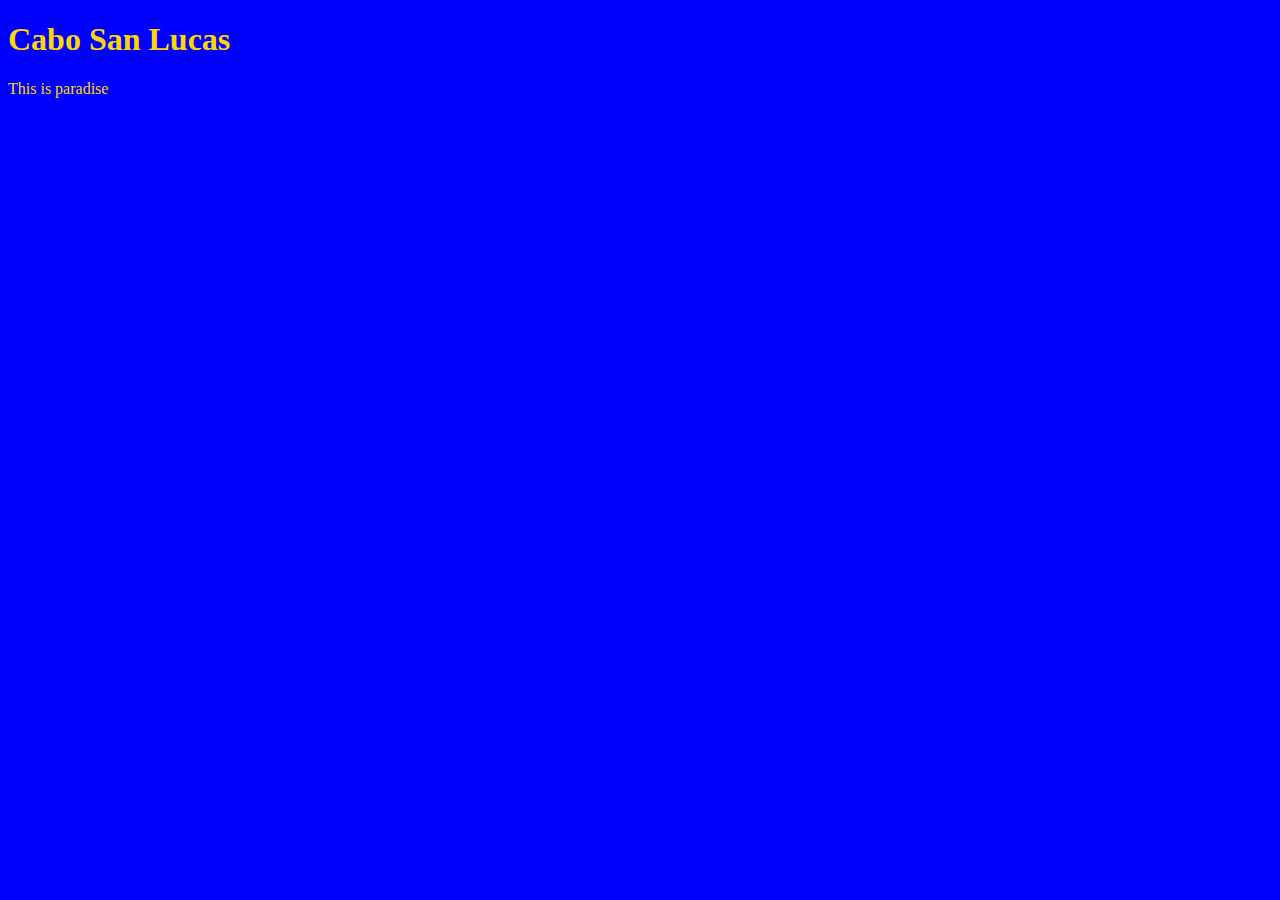
<file: unit_1/index.html>
<!DOCTYPE html>
<html>
<head>
<title>Cabo San Lucas</title>
<link rel="stylesheet" type="text/css" href="css/style.css"></head>
<body>
	<h1>Cabo San Lucas</h1>
	<p>This is paradise</p>
</body>
</html>
</file>
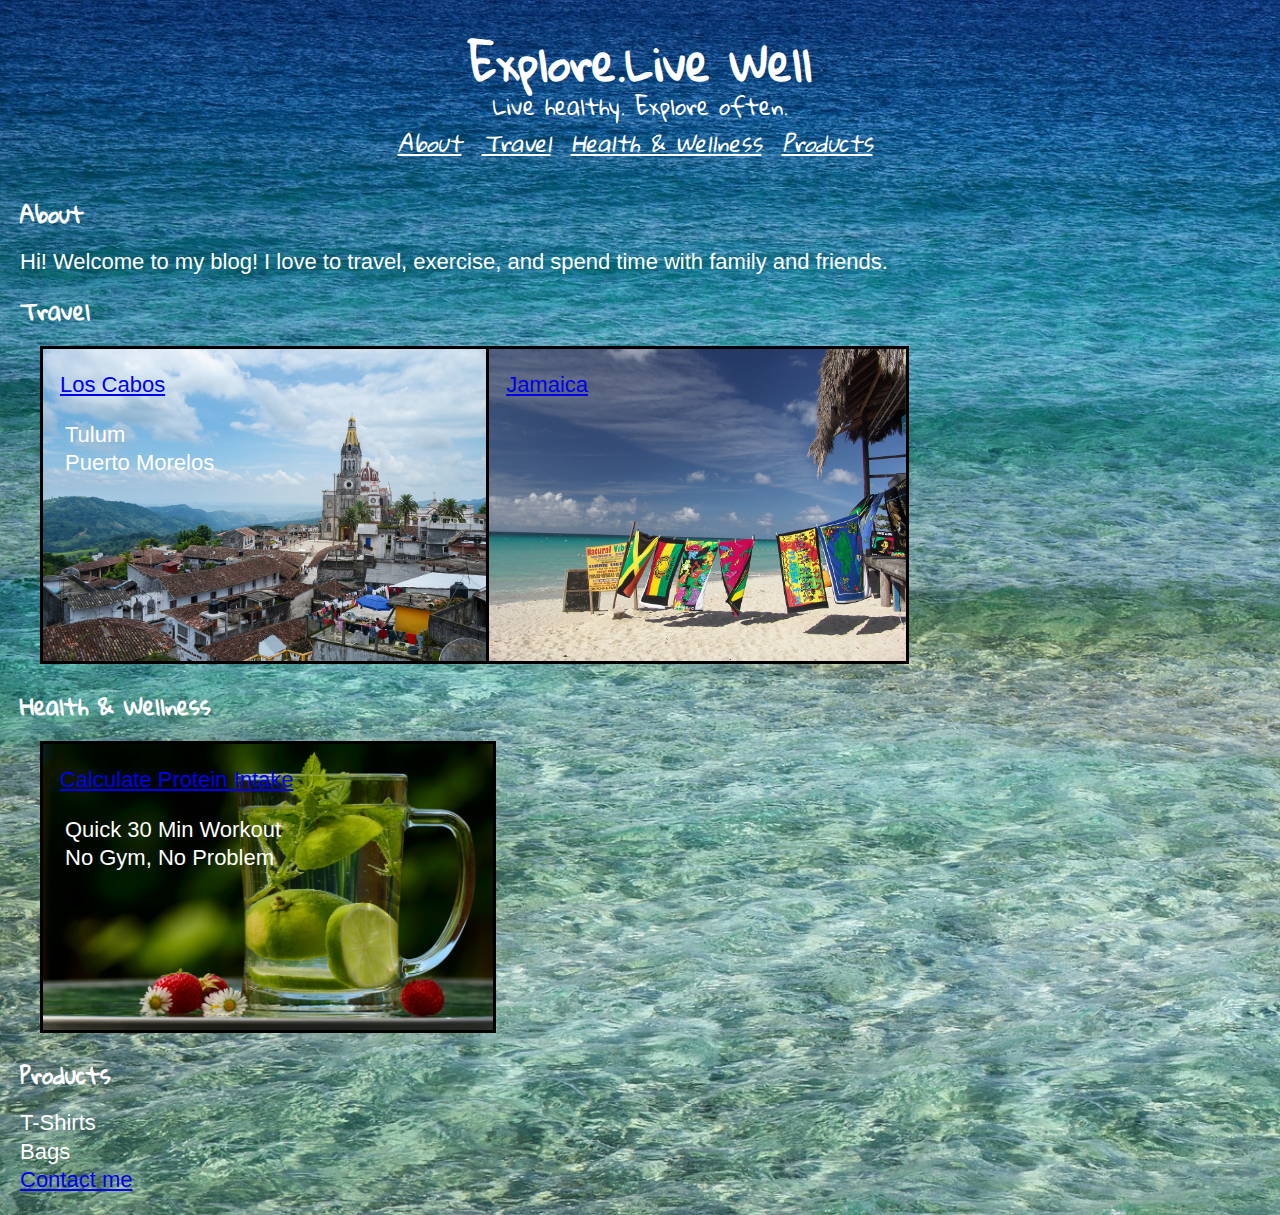
<file: unit_3/index.html>
<!DOCTYPE html>
<html>
<head>

<title>Explore.Live Well</title>
<link rel="stylesheet" type="text/css" href="css/style.css"></head>

<body>
<!--<img src="images/explore1.jpeg" alt="A person hiking" title="Exploring is awesome!">-->

  
<header>
	<h1>Explore.Live Well</h1>
	<p id="italic"> Live healthy. Explore often.</p>
<nav>
				<a href="#">About</a>
				<a href="#">Travel</a>
				<a href="#">Health & Wellness</a>
				<a href="#">Products</a>
				
</nav>
</header>

<section>
<h2>About</h2>	
	<p>Hi!  Welcome to my blog!  I love to travel, exercise, and spend time with family and friends.</p>
	</section>


<h3>Travel</h3>
		<div id="mexico"> 
		<img src="images/mexicocity.jpg" alt="mexico" width="500px"/>
		<article class="texton"> <a href="http://travel.usnews.com/Cabo_San_Lucas_Mexico/">Los Cabos</a></article>
			<ul>
			<li>Tulum</li>
			<li>Puerto Morelos</li>
			</ul>		
			</div>
	<div id="jamaica"> 
		<img src="images/jamaica.jpg" alt="jamaica" width="417px"/>
		<article class="texton"> <a href="http://www.visitjamaica.com/">Jamaica</a></article></div>

	
<h4>Health & Wellness</h4>
		<div id="wellness">
	
		<img src="images/wellness.jpg" alt="wellness" width="450px" />
		
		<article class="texton"> <a href="http://www.livestrong.com/article/343966-how-to-calculate-protein-rda/">Calculate Protein Intake</a></article>
		<ul>
			<li>Quick 30 Min Workout</li>
			<li>No Gym, No Problem</li>
			</ul>	
		</div>



<h5>Products</h5>
    <p>T-Shirts</p>
			<p>Bags</p>
			




<p><a href="mailto:mlara7838@att.net">Contact me</a></p>


</body>
</html>
</file>
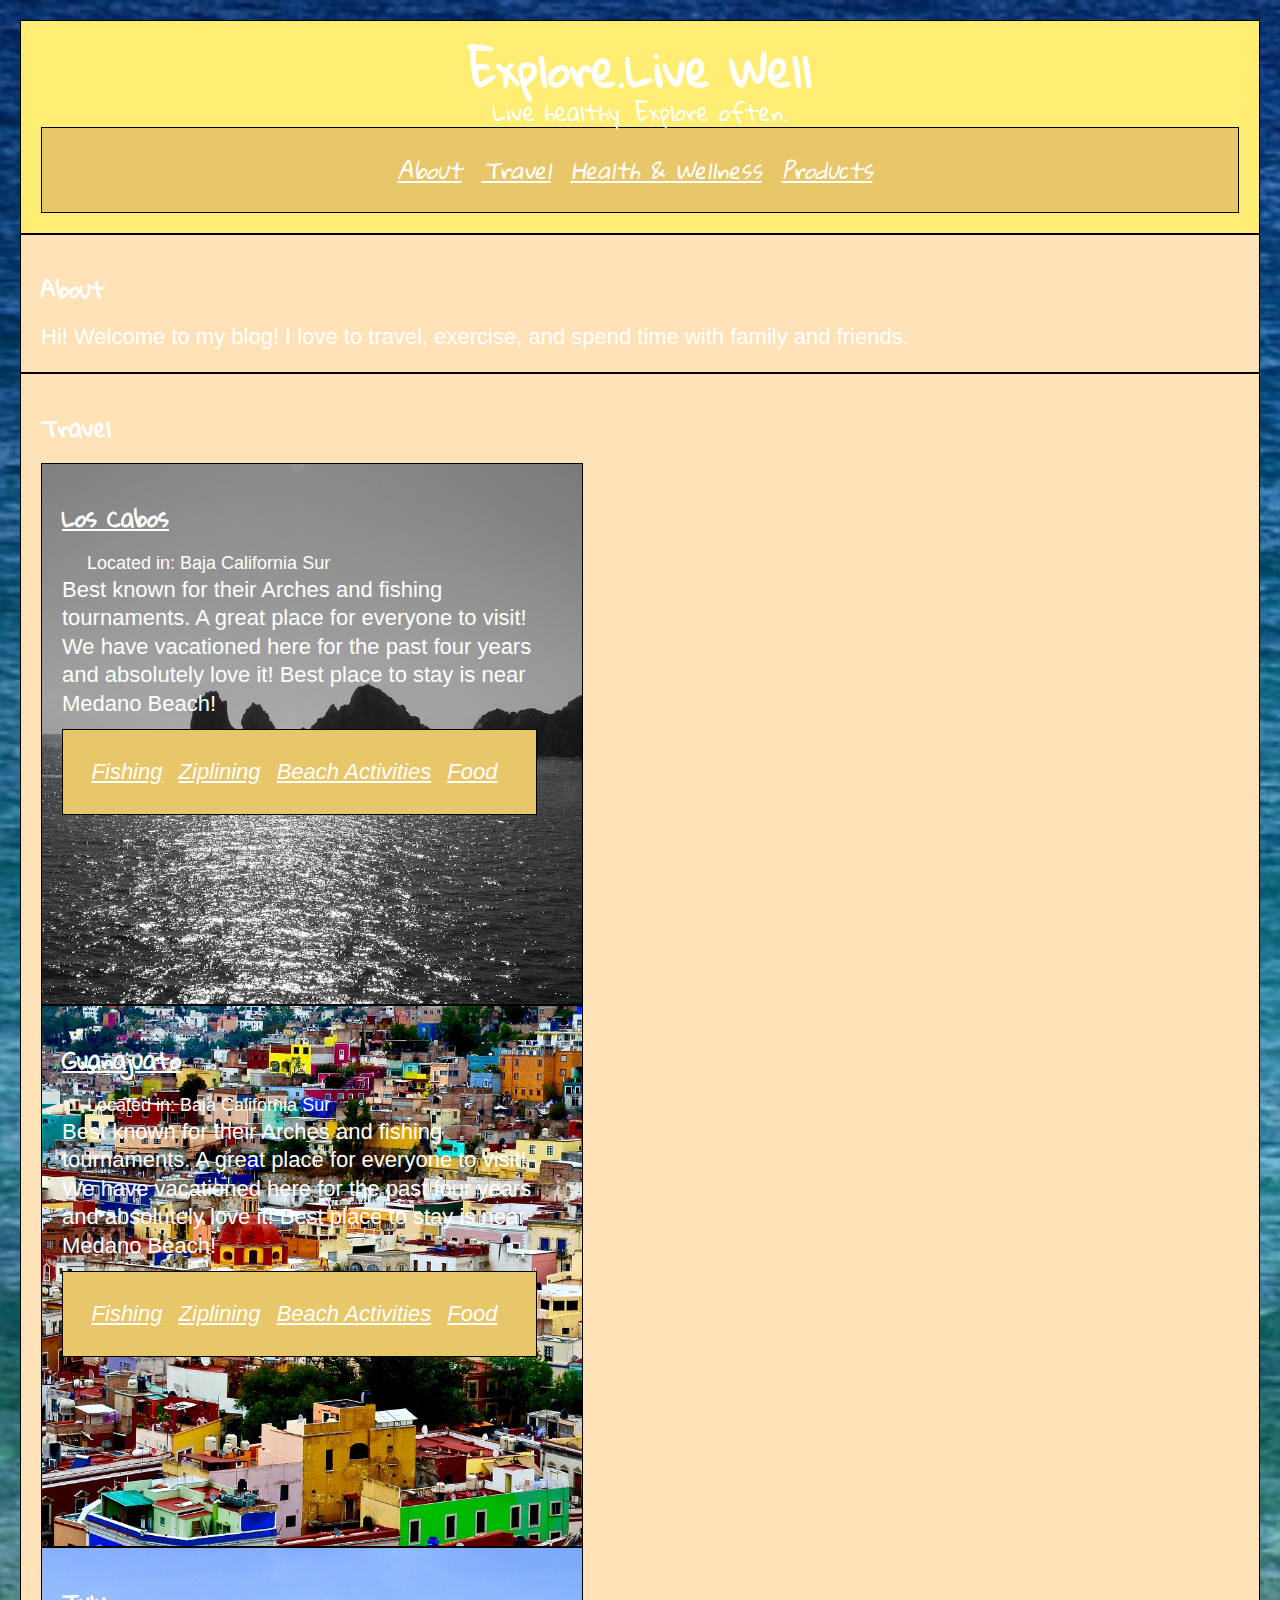
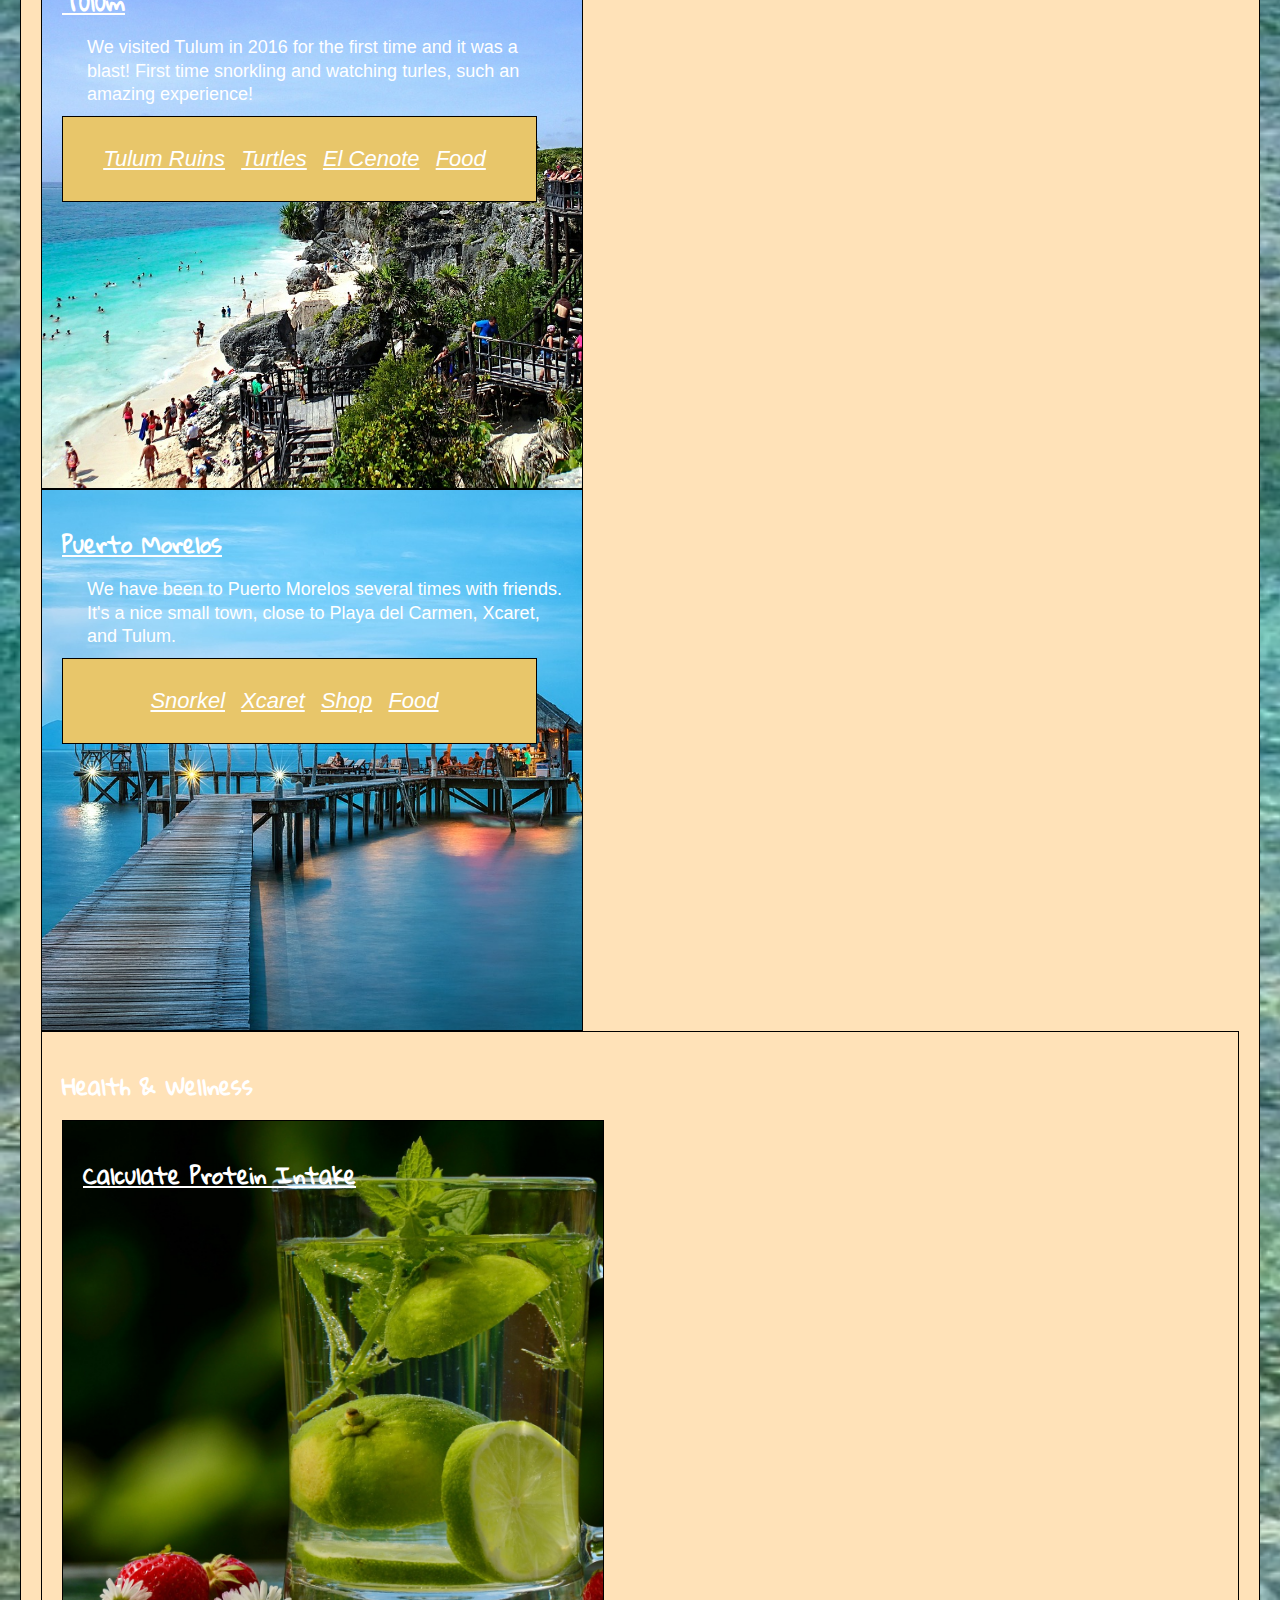
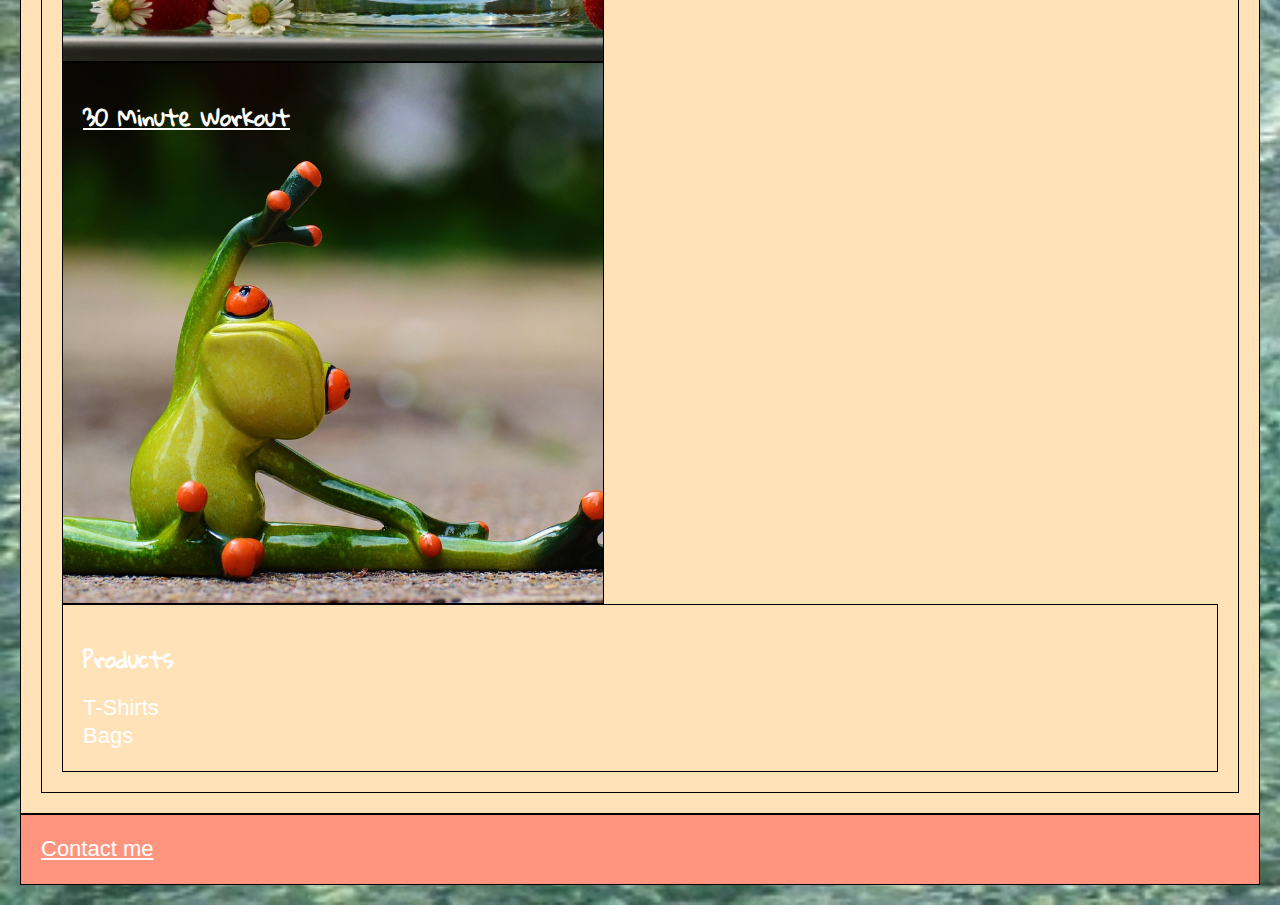
<file: unit_5/index.html>
<!DOCTYPE html>
<html>
<head>
	<title>Explore.Live Well</title>
	<link rel="stylesheet" type="text/css" href="css/style.css">
</head>
<body>
	<header>
		<h1>Explore.Live Well</h1>
		<p id="italic"> Live healthy. Explore often.</p>
		<nav>
			<a href="#">About</a>
			<a href="#">Travel</a>
			<a href="#">Health &amp; Wellness</a>
			<a href="#">Products</a>
		</nav>
	</header>
	<main>
		<section id="about">
			<h2>About</h2>	
			<p>Hi!  Welcome to my blog!  I love to travel, exercise, and spend time with family and friends.</p>
		</section>
		<section>
			<h2>Travel</h2>
			<section id="mexico"> 
				<h3><a href="http://travel.usnews.com/Cabo_San_Lucas_Mexico/">Los Cabos</a></h3>
				<p id="paragraphimage">Located in: Baja California Sur</p>
				<p>Best known for their Arches and fishing tournaments.  A great place for everyone to visit!  We have vacationed here for the past four years and absolutely love it!  Best place to stay is near Medano Beach!</p>
				<nav id="imagenav">
					<a href="#">Fishing</a>
					<a href="#">Ziplining</a>
					<a href="#">Beach Activities</a>
					<a href="#">Food</a>
				</nav>
			</section>
			<section id="guana"> 
				<h3><a href="https://www.mexperience.com/travel/colonial/guanajuato/">Guanajuato</a></h3>
				<p id="paragraphimage">Located in: Baja California Sur</p>
				<p>Best known for their Arches and fishing tournaments.  A great place for everyone to visit!  We have vacationed here for the past four years and absolutely love it!  Best place to stay is near Medano Beach!</p>
				<nav id="imagenav">
					<a href="#">Fishing</a>
					<a href="#">Ziplining</a>
					<a href="#">Beach Activities</a>
					<a href="#">Food</a>
				</nav>
			</section>
			<section id="tulum"> 
				<h3><a href="https://www.forbes.com/sites/emilysiegel/2017/02/08/tulum-mexico/#6a9e9ba46713">Tulum</a></h3>
				<p id="paragraphimage">We visited Tulum in 2016 for the first time and it was a blast!  First time snorkling and watching turles, such an amazing experience!</p>
				<nav id="imagenav">
					<a href="#">Tulum Ruins</a>
					<a href="#">Turtles</a>
					<a href="#">El Cenote</a>
					<a href="#">Food</a>
				</nav>
			</section> <!-- the rest is up to you -->
            <section id="puertomorelos"> 
				<h3><a href="http://vivapuertomorelos.com/">Puerto Morelos</a></h3>
			    <p id="paragraphimage">We have been to Puerto Morelos several times with friends.  It's a nice small town, close to Playa del Carmen, Xcaret, and Tulum.</p>
			    <nav id="imagenav">
					<a href="#">Snorkel</a>
					<a href="#">Xcaret</a>
					<a href="#">Shop</a>
					<a href="#">Food</a>
			    </nav>
			</section>
		<section>
			<h2>Health &amp; Wellness</h2>
			<section id="wellness">
			<h3><a href="http://www.livestrong.com/article/343966-how-to-calculate-protein-rda/">Calculate Protein Intake</a></h3>	
			</section>
			<section id="workout">
			<h3><a href="http://www.health.com/health/gallery/0,,20306919,00.html">30 Minute Workout</a></h3>
			</section>
		<section>
			<h2>Products</h2>
    		<p>T-Shirts</p>
			<p>Bags</p>
		</section>		
	</main>
	<footer>
	<p><a href="mailto:mlara7838@att.net">Contact me</a></p>
	</footer>
</body>
</html>
</file>
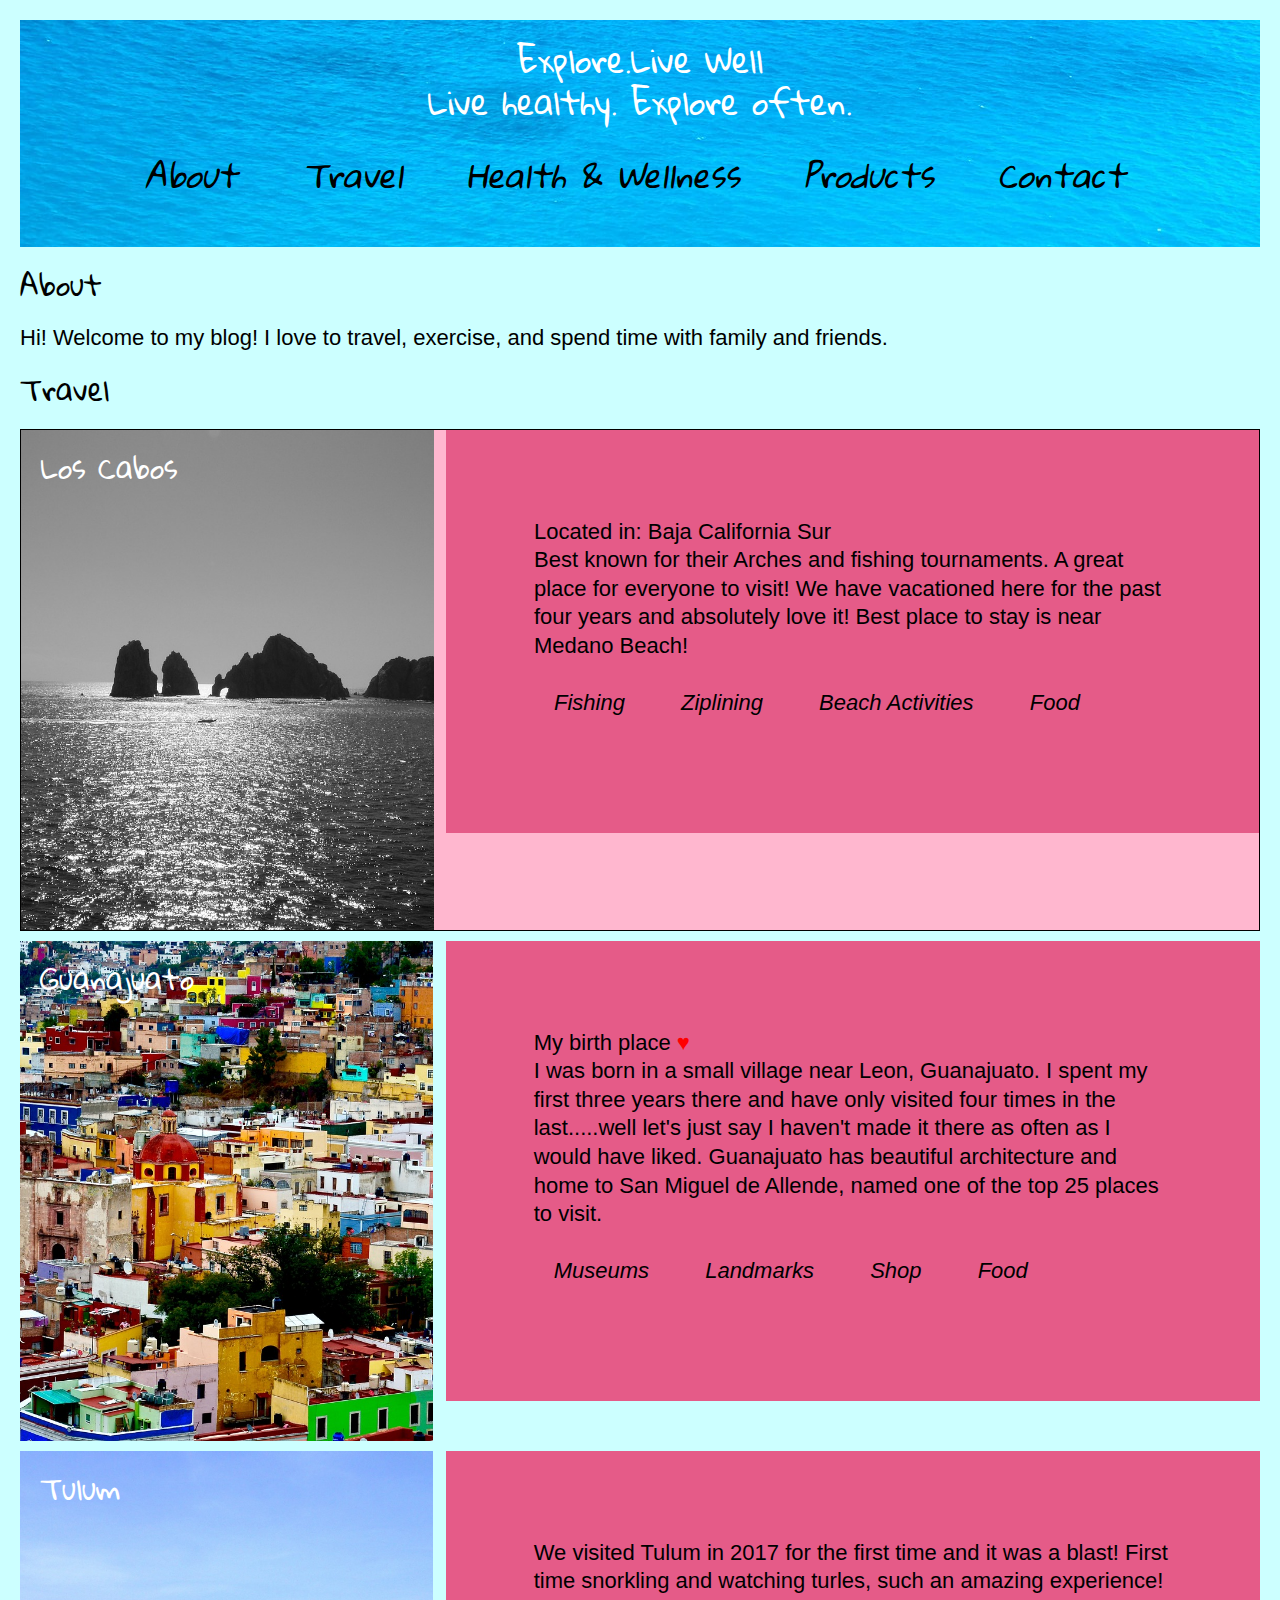
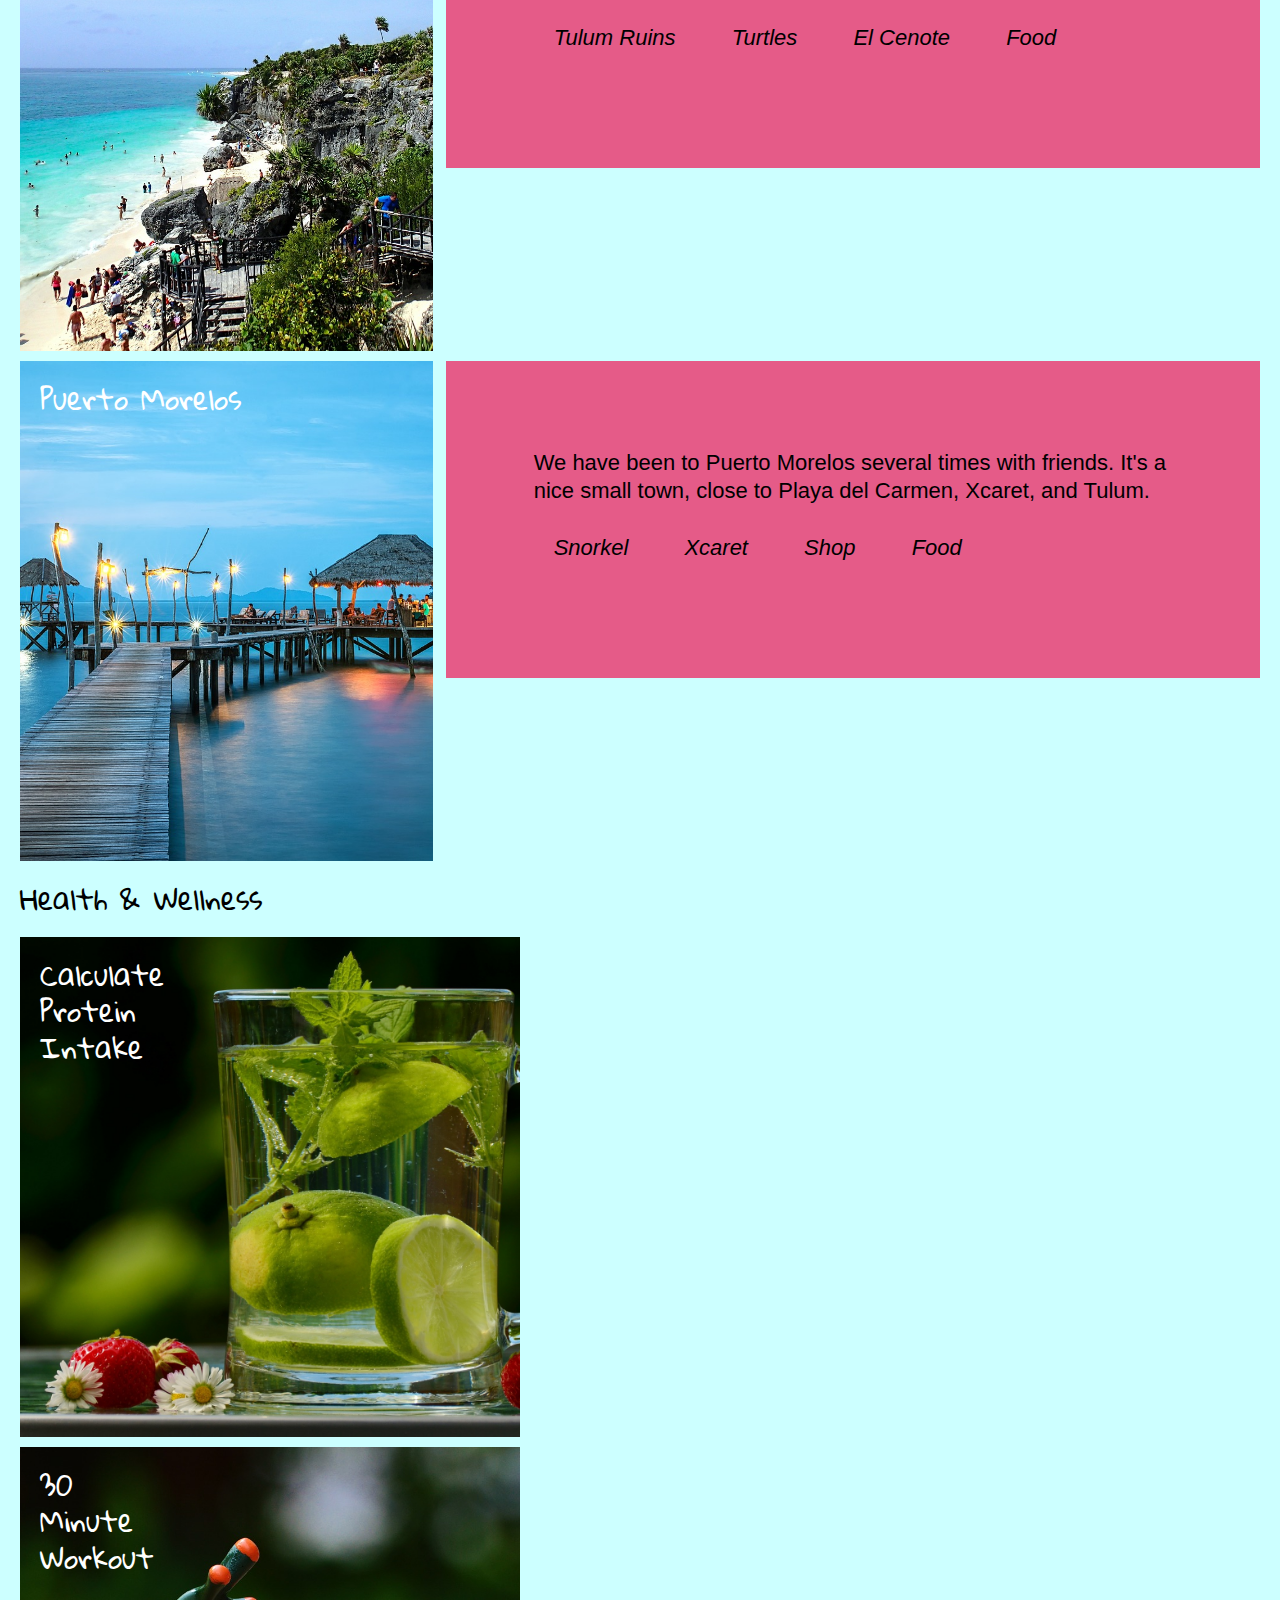
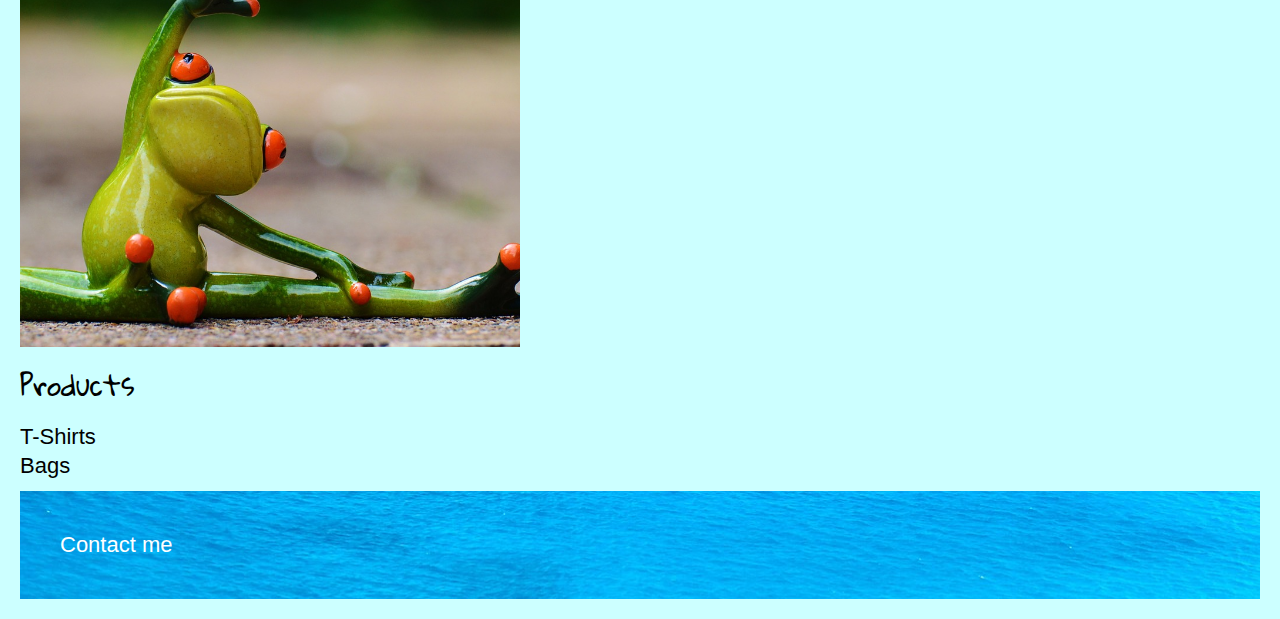
<file: unit_6/index.html>
<!DOCTYPE html>
<html>
<head>
	<title>Explore.Live Well</title>
	<link rel="stylesheet" type="text/css" href="css/reset.css">
	<link rel="stylesheet" type="text/css" href="css/style.css">
</head>
<body>
	<header>
			<h1>Explore.Live Well</h1>
			<p id="italic"> Live healthy. Explore often.</p>
			<nav id="navheader" class="clearfix">
				<a href="about.html">About</a>
				<a href="travel.html">Travel</a>
				<a href="health.html">Health &amp; Wellness</a>
				<a href="products.html">Products</a>
				<a href="mailto:mlara7838@att.net">Contact</a>
			</nav>
	</header>
	<main>
		<section id="about">
			<h2>About</h2>	
			<p>Hi!  Welcome to my blog!  I love to travel, exercise, and spend time with family and friends.</p>
		</section>
		<section>
			<h2>Travel</h2>
			<section id="two_column1" class="clearfix">
				<h3 id="mexico"><a href="http://travel.usnews.com/Cabo_San_Lucas_Mexico/">Los Cabos</a></h3>
				<aside id="right">
				<p>Located in: Baja California Sur</p>
				<p>Best known for their Arches and fishing tournaments.  A great place for everyone to visit!  We have vacationed here for the 
				past four years and absolutely love it!  Best place to stay is near Medano Beach!</p>
				<nav class="clearfix">
					<a href="#">Fishing</a>
					<a href="#">Ziplining</a>
					<a href="#">Beach Activities</a>
					<a href="#">Food</a>
				</nav>
				</aside>
			</section>
			<section class="clearfix"> 
				<h3  id="guana"><a href="https://www.mexperience.com/travel/colonial/guanajuato/">Guanajuato</a></h3>
				<aside>
				<p>My birth place <span class="heart"></span></p>
				<p>I was born in a small village near Leon, Guanajuato.  I spent my first three years there and have only visited four times in the last.....well let's just say I haven't made it there as often as I would have liked.  Guanajuato has beautiful architecture and home to San Miguel de Allende, named one of the top 25 places to visit.</p>
				<nav class="clearfix">
					<a href="#">Museums</a>
					<a href="#">Landmarks</a>
					<a href="#">Shop</a>
					<a href="#">Food</a>
				</nav>
				</aside>
			</section>
			<section class="clearfix"> 
				<h3 id="tulum"><a href="https://www.forbes.com/sites/emilysiegel/2017/02/08/tulum-mexico/#6a9e9ba46713">Tulum</a></h3>
				<aside>
				<p>We visited Tulum in 2017 for the first time and it was a blast!  First time snorkling and watching turles, such an amazing experience!</p>
				<nav class="clearfix">
					<a href="#">Tulum Ruins</a>
					<a href="#">Turtles</a>
					<a href="#">El Cenote</a>
					<a href="#">Food</a>
				</nav>
				</aside>
			</section> <!-- the rest is up to you -->
            <section class="clearfix"> 
				<h3 id="puertomorelos"><a href="http://vivapuertomorelos.com/">Puerto Morelos</a></h3>
			    <aside>
			    <p>We have been to Puerto Morelos several times with friends.  It's a nice small town, close to Playa del Carmen, Xcaret, and Tulum.</p>
			    <nav class="clearfix">
					<a href="#">Snorkel</a>
					<a href="#">Xcaret</a>
					<a href="#">Shop</a>
					<a href="#">Food</a>
			    </nav>
				</aside>			
			</section>
		</section>
	<section>
			<h2>Health &amp; Wellness</h2>
			<section id="wellness">
				<h3><a href="http://www.livestrong.com/article/343966-how-to-calculate-protein-rda/">Calculate Protein Intake</a></h3>	
			</section>
			<section id="workout">
				<h3><a href="http://www.health.com/health/gallery/0,,20306919,00.html">30 Minute Workout</a></h3>
			</section>
	</section>	
	<section>
			<h2>Products</h2>
	    		<p>T-Shirts</p>
				<p>Bags</p>
	</section>	
	</main>
	<footer class="clearfix">
		<p><a href="mailto:mlara7838@att.net">Contact me</a></p>
	</footer>
</body>
</html>
</file>
<file: unit_1/css/style.css>
body {
    background-color: blue;
}

h1, p {
    color: gold;
}
</file>
<file: unit_3/css/style.css>
@import url('https://fonts.googleapis.com/css?family=Gloria+Hallelujah');

* {
  padding: 0;
  margin: 0;
}


body {
  text-align: left;
  background-image: url("../images/ocean.jpg");
  font-family: Helvetica;
  font-size: 22px;
  line-height: 1.3;
  margin: 20px;
  color: #ffffff;
  background-size: cover;

}


header {
  font-family: 'Gloria Hallelujah', cursive;
  text-align: center;
  /*background-color: #46c7e5;*/
  padding: 15px;
  color: #ffffff;
}

/*a{
  
  text-decoration: none;
}*/

nav a{
  color: #ffffff;
  font-style: italic;
  margin-right: 10px;
  line-height: 2;
}


#italic {
  
  font-family: 'Gloria Hallelujah', cursive;
  text-align: center;
}


h2,h3,h4,h5 {
  color: #ffffff;
  font-size: 22px;
  margin: 20px 0;
  font-family: 'Gloria Hallelujah', cursive;
}


p{
  font-size: 22px;
  margin: 20;
  /*font-style: italic;*/
}
ul {
    text-align: left;
    list-style-type: none;
    margin: 25px;
    position: absolute; 
   top: 50px; 
   left: 0; 
   width: 100%;
}

img {
  /*width: 400px;*/
  border: 3px solid black;
  position: relative; 
  float: center;
    
  /*margin: 0 0 10px 10px;
  /*height: 10px;
  
  display: inline-block;
  margin: 20px;*/

    
}

#mexico { 
   position: relative; 
   width: 400px; /* for IE 6 */
   margin-top: 0;

}

#jamaica { 
  width: 400px;
   position: relative; 
   /*width: 75%; /* for IE 6 */
  margin-top: 0px;

    }

#wellness { 
  width: 400px;
   position: relative; 
   /*width: 75%; /* for IE 6 */
  margin-top: 0;

    }


.texton { 
position: absolute; 
margin-left: 20px;
   top: 25px; 
   left: 0; 
   width: 100%; 
}


div {
  width: 150px;
  height: 150px;
  
  display: inline-block;
  margin: 20px;
}

.social-media{
    display: flex;
    justify-content: center;
}




/* The hero image*/
/*.hero-image {
    /* The image used */
    /*background-image: url("images/ocean.jpg");


    /* Position and center the image to scale nicely on all screens */
    /*background-position: center;
    background-repeat: no-repeat;
    background-size: cover;
    
}*/

/* Place text in the middle of the image */
/*.hero-text {
    /*text-align: center;
    /*position: absolute;*/
    /*top: 30%;
    left: 50%;
    /*transform: translate(-50%, -50%);*/
    /*color: #000;
}*/
</file>
<file: unit_5/css/style.css>
@import url('https://fonts.googleapis.com/css?family=Gloria+Hallelujah');

* {
  padding: 0;
  margin: 0;
}


body {
  text-align: left;
  background-image: url("../images/ocean.jpg");
  font-family: Helvetica;
  font-size: 22px;
  line-height: 1.3;
  margin: 20px;
  color: #ffffff;
  background-size: cover;

}


header {
  background-color:  #FFED74;
  border: 1px black solid;
  font-family: 'Gloria Hallelujah', cursive;
  text-align: center;
  /*background-color: #46c7e5;*/
  padding: 20px;
  color: #ffffff;
}

a{
  color: #ffffff;
  
  /*text-decoration: none;*/
}

nav {
  background-color: #E8C66A;
  border: 1px black solid;
  padding: 20px;
}

nav a{
  
  color: #ffffff;
  font-style: italic;
  margin-right: 10px;
  line-height: 2;
  text-align: center;
}

div {
  background-color: #FFE2B8;
  border: 1px black solid;
  padding: 20px;
  width: 150px;
  height: 150px;
  display: inline-block;
  margin: 20px;
}


section {
  background-color: #FFE2B8;
  border: 1px black solid;
  padding: 20px;
}

article {
  background-color: #E89C6C;
  border: 1px black solid;
  padding: 20px;
}

footer {
  background-color: #FF957E;
  border: 1px black solid;
  padding: 20px;
}

#imagenav {
  color: #ffffff;
  font-style: italic;
  margin-top: 10px;
  margin-right: 25px;
  line-height: 2;
  text-align: center;
}

#italic {
  
  font-family: 'Gloria Hallelujah', cursive;
  text-align: center;
}


h2,h3 {
  color: #ffffff;
  font-size: 22px;
  margin: 20px 0;
  font-family: 'Gloria Hallelujah', cursive;
}


#about {
  font-size: 22px;
  margin: 20;
  /*font-style: italic;*/
}

ul {
    text-align: left;
    list-style-type: none;
    margin: 25px;
   width: 100%;
   color: #ffffff;
}

/*img {
  width: 400px;
  border: 3px solid black;
  position: relative; 
  float: center;
    
  /*margin: 0 0 10px 10px;
  /*height: 10px;
  
  display: inline-block;
  margin: 20px;   
}*/

#paragraphimage {

  font-size: 18px;
  margin-top: 20px;
  margin-left: 25px;
  color: #ffffff;
  /*font-style: italic;*/
}


#mexico { 
  width: 500px;
  height: 500px;
  background-image: url('../images/cabo.jpg');
  background-size: cover;
  background-position: center center;
  vertical-align: top;
}

#guana { 
  width: 500px;
  height: 500px;
  background-image: url('../images/guana.jpg');
  background-size: cover;
  background-position: center center;

    }

#tulum { 
  width: 500px;
  height: 500px;
  background-image: url('../images/tulum.jpg');
  background-size: cover;
  background-position: center center;
}

#puertomorelos { 
  width: 500px;
  height: 500px;
  background-image: url('../images/cancun.jpg');
  background-size: cover;
  background-position: center center;
}

#wellness { 
  width: 500px;
  height: 500px;
  background-image: url('../images/wellness.jpg');
  background-size: cover;
  background-position: center center;
}

#workout { 
  width: 500px;
  height: 500px;
  background-image: url('../images/frog.jpg');
  background-size: cover;
  background-position: center center;
}
/*.texton { 
  margin-top: 25px;
  margin-left: 25px;
/*position: absolute; 
  width: 100%;
   */ 
}




.social-media{
    display: flex;
    justify-content: center;
}




/* The hero image*/
/*.hero-image {
    /* The image used */
    /*background-image: url("images/ocean.jpg");


    /* Position and center the image to scale nicely on all screens */
    /*background-position: center;
    background-repeat: no-repeat;
    background-size: cover;
    
}*/

/* Place text in the middle of the image */
/*.hero-text {
    /*text-align: center;
    /*position: absolute;*/
    /*top: 30%;
    left: 50%;
    /*transform: translate(-50%, -50%);*/
    /*color: #000;
}*/
</file>
<file: unit_6/css/style.css>
@import url('https://fonts.googleapis.com/css?family=Gloria+Hallelujah');

* {
  padding: 0;
  margin: 0;
  box-sizing: border-box;
}


body {
  text-align: left;
  /*background-image: url("../images/sea.jpg");*/
  background-color: #ccffff;
  font-family: Helvetica;
  font-size: 22px;
  line-height: 1.3;
  margin: 20px;
  color: black;
  background-size: cover;

}


header {
   background-image: url("../images/sea.jpg");
  font-size: 32px;
  /*background-color:  #FFED74;*/
  /*border: 1px black solid;*/
  font-family: 'Gloria Hallelujah', cursive;
  text-align: center;
  /*background-color: #46c7e5;*/
  padding: 20px;
  color: #ffffff;
}

/*nav {
  background-color: #E8C66A;
  /*border: 1px black solid;
  font-size: 22px;
  padding: 20px;
  text-align: center;
  margin: 0;
  padding: 0;
}*/

/*#imagenav {
  color: #ffffff;
  font-style: italic;
  margin-top: 10px;
  margin-right: 25px;
  line-height: 2;
  text-align: center;
}*/


nav a{
  color: black;
  font-style: italic;
  margin-right: 10px;
  line-height: 2;
  text-align: center;
  display: inline-block;
}

#navheader {
  color: white;
}

a{
  color: #ffffff;
  display: block;
  padding: 20px;
  /*width: 200px;*/
  text-decoration: none;
  /*float: left;*/
}

a:hover{
  background-color: #aaaaaa;
}

section {
  /*background-color: #FFE2B8;*/
  /*border: 1px black solid;*/
  /* padding: 4em; */
  margin-bottom: 10px;
  /*float: left;*/
}

#italic {
  
  font-family: 'Gloria Hallelujah', cursive;
  text-align: center;
}


#about {
  font-size: 22px;
  margin: 20;
  /*font-style: italic;*/
}

h2,h3 {
  color: black;
  font-size: 28px;
  margin: 20px 0;
  font-family: 'Gloria Hallelujah', cursive;
}

footer {
  background-image: url("../images/sea.jpg");
  /*background-color: #FF957E;*/
  /*border: 1px black solid;*/
  padding: 20px;
  /*clear: both;*/
}

.clearfix:after {
    visibility: hidden;
    display: block;
    font-size: 0;
    content: " ";
    clear: both;
    height: 0;
}





#mexico {
  background-image: url('../images/cabo.jpg');
  background-size: cover;
  background-position: center center;
}

#guana {
  background-image: url('../images/guana.jpg');
  background-size: cover;
  background-position: center center;
  }

#tulum {
  background-image: url('../images/tulum.jpg');
  background-size: cover;
  background-position: center center;
}

#puertomorelos {
  background-image: url('../images/cancun.jpg');
  background-size: cover;
  background-position: center center;
}

#wellness { 
  width: 500px;
  height: 500px;
  background-image: url('../images/wellness.jpg');
  background-size: cover;
  background-position: center center;
}

#workout { 
  width: 500px;
  height: 500px;
  background-image: url('../images/frog.jpg');
  background-size: cover;
  background-position: center center;
}

.heart:before {
  content: '\2665';
  color: red;
}

#two_column1 {
    background-color: #FFB7CF;
    border: 1px black solid;
    /* padding: 20px; */
}

/*#left {
    background-color: #E582A2;
    border: 1px black solid;
    padding: 20px;
    float: left;
    width: 30%;
}*/
#right {
}

aside {
    background-color: #E55B88;
    /* border: 1px black solid; */
    padding: 4em;
    float: left;
    width: 65.66%;
    margin-left: 1%;
}
h3 {
    width: 33.33%;
    height: 500px;
    float: left;
    margin: 0;
}
.wrapper {
    width: 60em;
    margin: auto;
}


/*div {
  background-color: #FFE2B8;
  border: 1px black solid;
  padding: 20px;
  width: 150px;
  height: 150px;
  display: inline-block;
  margin: 20px;
}*/

/*article {
  background-color: #E89C6C;
  border: 1px black solid;
  padding: 20px;
}*/

/*ul {
    text-align: left;
    list-style-type: none;
    margin: 25px;
   width: 100%;
   color: #ffffff;
}*/

/*img {
  width: 400px;
  border: 3px solid black;
  position: relative; 
  float: center;
    
  /*margin: 0 0 10px 10px;
  /*height: 10px;
  
  display: inline-block;
  margin: 20px;   
}*/
/*.texton { 
  margin-top: 25px;
  margin-left: 25px;
/*position: absolute; 
  width: 100%;
  }*/
 
/*#paragraphimage {

  font-size: 18px;
  margin-top: 20px;
  margin-left: 25px;
  color: #ffffff;
  font-style: italic;
}*/

/*.social-media{
    display: flex;
    justify-content: center;
}*/


/* The hero image*/
/*.hero-image {
    /* The image used */
    /*background-image: url("images/ocean.jpg");


    /* Position and center the image to scale nicely on all screens */
    /*background-position: center;
    background-repeat: no-repeat;
    background-size: cover;
    
}*/

/* Place text in the middle of the image */
/*.hero-text {
    /*text-align: center;
    /*position: absolute;*/
    /*top: 30%;
    left: 50%;
    /*transform: translate(-50%, -50%);*/
    /*color: #000;
}*/
</file>
